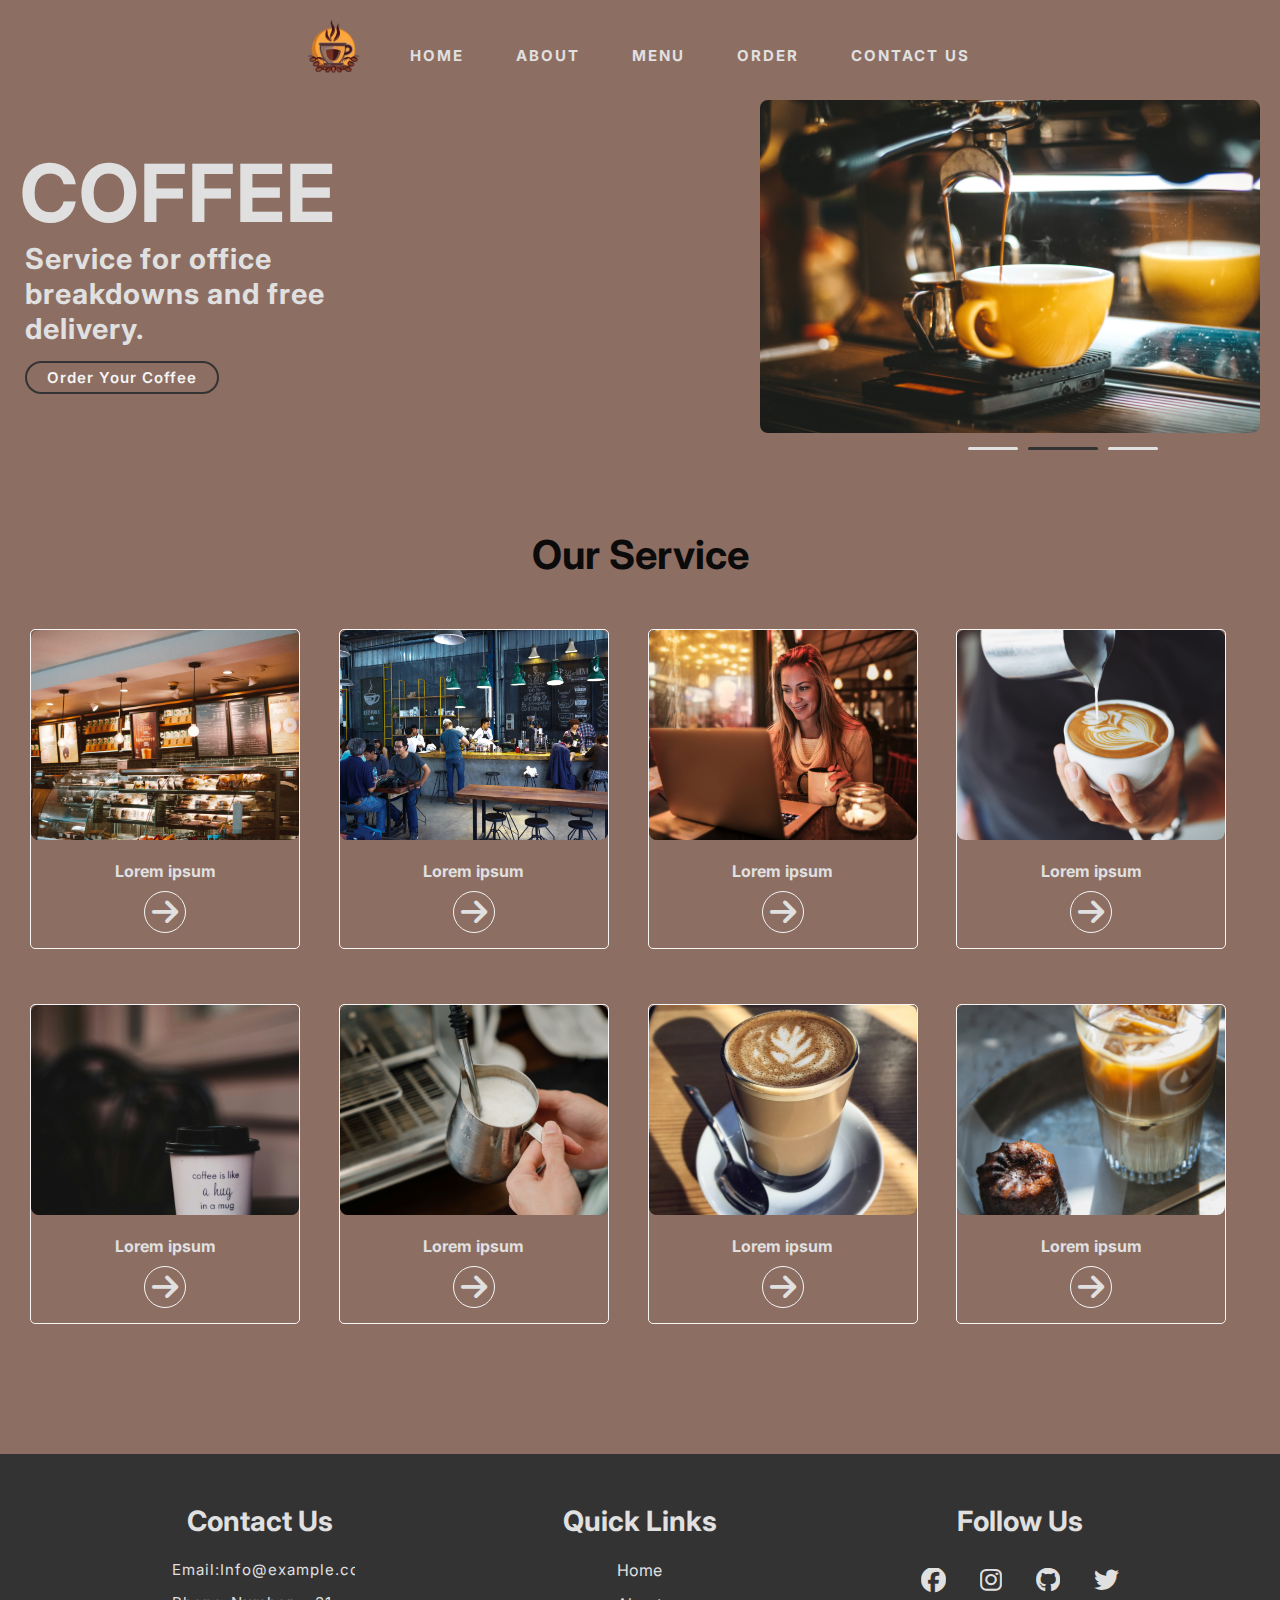
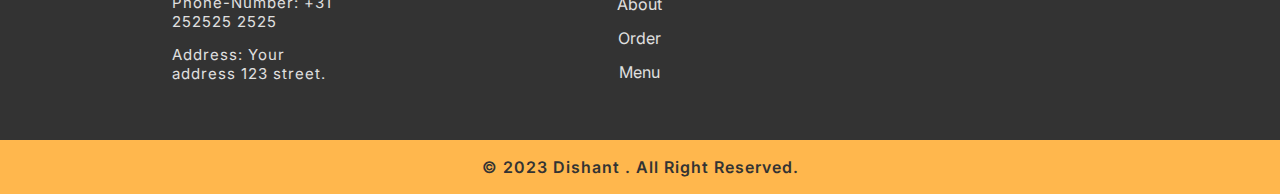
<file: index.html>
<!DOCTYPE html>
<html lang="en">
<head>
    <meta charset="UTF-8">
    
    <meta name="viewport" content="width=device-width, initial-scale=1.0">
    <title>Coffee Shop | Home</title>
    <link rel="stylesheet" href="style.css">
    <link rel="stylesheet" href="https://cdnjs.cloudflare.com/ajax/libs/font-awesome/6.5.1/css/all.min.css">
</head>
<body>

    <div class="body">
        <header>
            <div>
            <img src="img/logo.png" alt="logo">
            </div>

            <div>
                <ul>
                   <li><a href="index.html"> HOME </a></li>
                   <li><a href="about us .html"> ABOUT </a> </li>
                   <li> <a href="menu.html"> MENU </a></li>
                   <li> <a href="order.html"> ORDER </a></li>
                   <li> <a href="contact.html"> CONTACT US </a></li>
                </ul>
            </div>
            
        </header>

        <div class="section-1">

            <div>
                <h1>COFFEE</h1>
                <h3>Service for office breakdowns and free delivery.</h3>
                <button class="btn-1"> Order Your Coffee</button>
            </div>

           <div>
               <img src="img/6.png" alt=""> 
           </div> 

        </div>

        <div class="scroll-line">
            <div></div>
            <div></div>
            <div></div>
        </div>

        <div class="section-2">
            <h1>Our Service</h1>
            <div class="container">
                <div>
                    <img src="img/shop 1.png" alt="">
                    <h4>Lorem ipsum</h4> 
                    <i class="fa-sharp fa-solid fa-arrow-right"></i>
                </div>
                <div>
                    <img src="img/shop 2.png" alt="">
                    <h4>Lorem ipsum</h4>
                    <i class="fa-sharp fa-solid fa-arrow-right"></i>
                </div>
                <div>
                    <img src="img/cafe.png" alt="">
                    <h4>Lorem ipsum</h4>
                    <i class="fa-sharp fa-solid fa-arrow-right"></i>
                </div>  
                <div>
                    <img src="img/1.png" alt="">
                    <h4>Lorem ipsum</h4>
                    <i class="fa-sharp fa-solid fa-arrow-right"></i>
                </div>  
                <div>
                    <img src="img/2.png" alt="">
                    <h4>Lorem ipsum</h4>
                    <i class="fa-sharp fa-solid fa-arrow-right"></i>
                </div>  
                <div>
                    <img src="img/3.png" alt="">
                    <h4>Lorem ipsum</h4>
                    <i class="fa-sharp fa-solid fa-arrow-right"></i>
                </div>  
                <div>
                    <img src="img/4.png" alt="">
                    <h4>Lorem ipsum</h4>
                    <i class="fa-sharp fa-solid fa-arrow-right"></i>
                </div>  
                <div>
                    <img src="img/5.png" alt="">
                    <h4>Lorem ipsum</h4>
                    <i class="fa-sharp fa-solid fa-arrow-right"></i>
                </div>  
            </div>
        </div>

    </div>
   
  
    <footer>
            <div class="container">
                <div class="footer-content">
                    <h3>Contact Us</h3>
                    <p>Email:Info@example.com</p>
                    <p>Phone-Number: +31 252525 2525</p>
                    <p>Address: Your address 123 street.</p>
                </div>

                <div class="footer-content">
                    <h3>Quick Links</h3>
                    <ul class="list">
                        <li><a href="">Home</a></li>
                        <li><a href="">About</a></li>
                        <li><a href="">Order</a></li>
                        <li><a href="">Menu</a></li>
                    </ul>
                </div>

                <div class="footer-content">
                    <h3>Follow Us</h3>
                    <ul class="social-icons">
                    <li><a href=""><i class="fab fa-facebook"></i></a></li>
                    <li><a href=""><i class="fab fa-instagram"></i></a></li>
                    <li><a href=""><i class="fab fa-github"></i></a></li>
                    <li><a href=""><i class="fab fa-twitter"></i></a></li>
                    </ul>
                </div>
            </div>

            <div class="bottom">
                <p>&copy; 2023 Dishant . All Right Reserved.</p>
            </div>
      </footer>
      

</body>
</html>
</file>
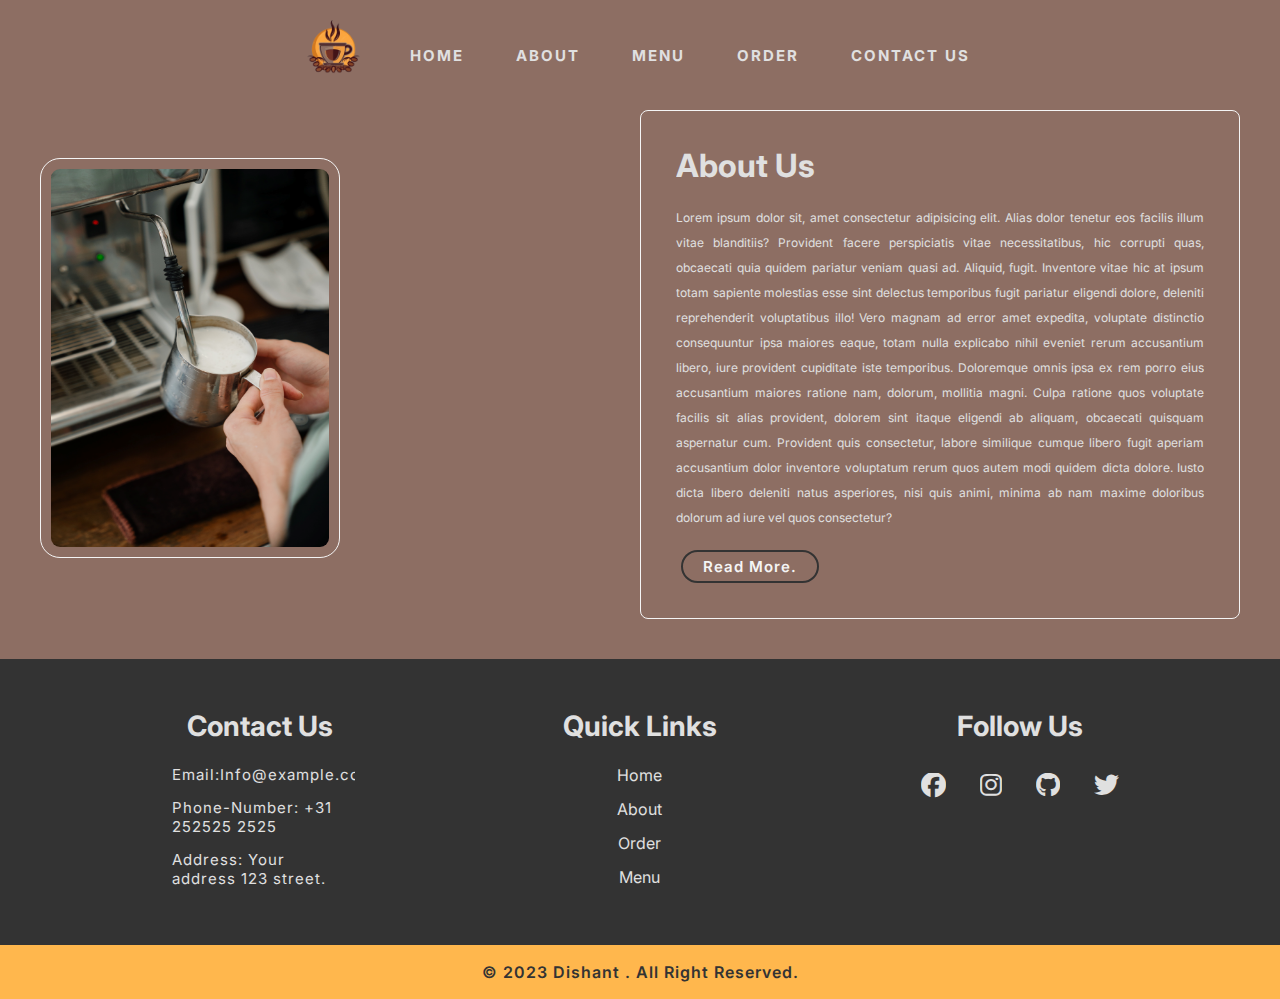
<file: about us .html>
<!DOCTYPE html>
<html lang="en">
<head>
    <meta charset="UTF-8">
    <meta name="viewport" content="width=device-width, initial-scale=1.0">
    <title>About us</title>
    <link rel="stylesheet" href="style.css">
    <link rel="stylesheet" href="https://cdnjs.cloudflare.com/ajax/libs/font-awesome/6.5.1/css/all.min.css">

</head>
<body>

    <div class="body">
        <header>
            <div>
            <img src="img/logo.png" alt="logo">
            </div>

            <div>
                <ul>
                   <li><a href="index.html"> HOME </a></li>
                   <li><a href="about us .html"> ABOUT </a> </li>
                   <li> <a href="menu.html"> MENU </a></li>
                   <li> <a href="order.html"> ORDER </a></li>
                   <li> <a href="contact.html"> CONTACT US </a></li>
                </ul>
            </div>
            

        </header>


        <div class="section-3">
            <div>
                <img src="img/3.png" alt="">
            </div>
            
            <div>
                <h1>About Us</h1>
                <p> 
                   Lorem ipsum dolor sit, amet consectetur adipisicing elit. Alias dolor tenetur eos facilis illum vitae blanditiis? Provident facere perspiciatis vitae necessitatibus, hic corrupti quas, obcaecati quia quidem pariatur veniam quasi ad. Aliquid, fugit. Inventore vitae hic at ipsum totam sapiente molestias esse sint delectus temporibus fugit pariatur eligendi dolore, deleniti reprehenderit voluptatibus illo! Vero magnam ad error amet expedita, voluptate distinctio consequuntur ipsa maiores eaque, totam nulla explicabo nihil eveniet rerum accusantium libero, iure provident cupiditate iste temporibus. Doloremque omnis ipsa ex rem porro eius accusantium maiores ratione nam, dolorum, mollitia magni. Culpa ratione quos voluptate facilis sit alias provident, dolorem sint itaque eligendi ab aliquam, obcaecati quisquam aspernatur cum. Provident quis consectetur, labore similique cumque libero fugit aperiam accusantium dolor inventore voluptatum rerum quos autem modi quidem dicta dolore. Iusto dicta libero deleniti natus asperiores, nisi quis animi, minima ab nam maxime doloribus dolorum ad iure vel quos consectetur?
                </p>

                <button class="btn-1">Read More.</button>

                </div>
        </div>
</div>

<footer>
    <div class="container">
        <div class="footer-content">
            <h3>Contact Us</h3>
            <p>Email:Info@example.com</p>
            <p>Phone-Number: +31 252525 2525</p>
            <p>Address: Your address 123 street.</p>
        </div>

        <div class="footer-content">
            <h3>Quick Links</h3>
            <ul class="list">
                <li><a href="">Home</a></li>
                <li><a href="">About</a></li>
                <li><a href="">Order</a></li>
                <li><a href="">Menu</a></li>
            </ul>
        </div>

        <div class="footer-content">
            <h3>Follow Us</h3>
            <ul class="social-icons">
            <li><a href=""><i class="fab fa-facebook"></i></a></li>
            <li><a href=""><i class="fab fa-instagram"></i></a></li>
            <li><a href=""><i class="fab fa-github"></i></a></li>
            <li><a href=""><i class="fab fa-twitter"></i></a></li>
            </ul>
        </div>
    </div>

    <div class="bottom">
        <p>&copy; 2023 Dishant . All Right Reserved.</p>
    </div>
</footer>

</body>
</html>
</file>
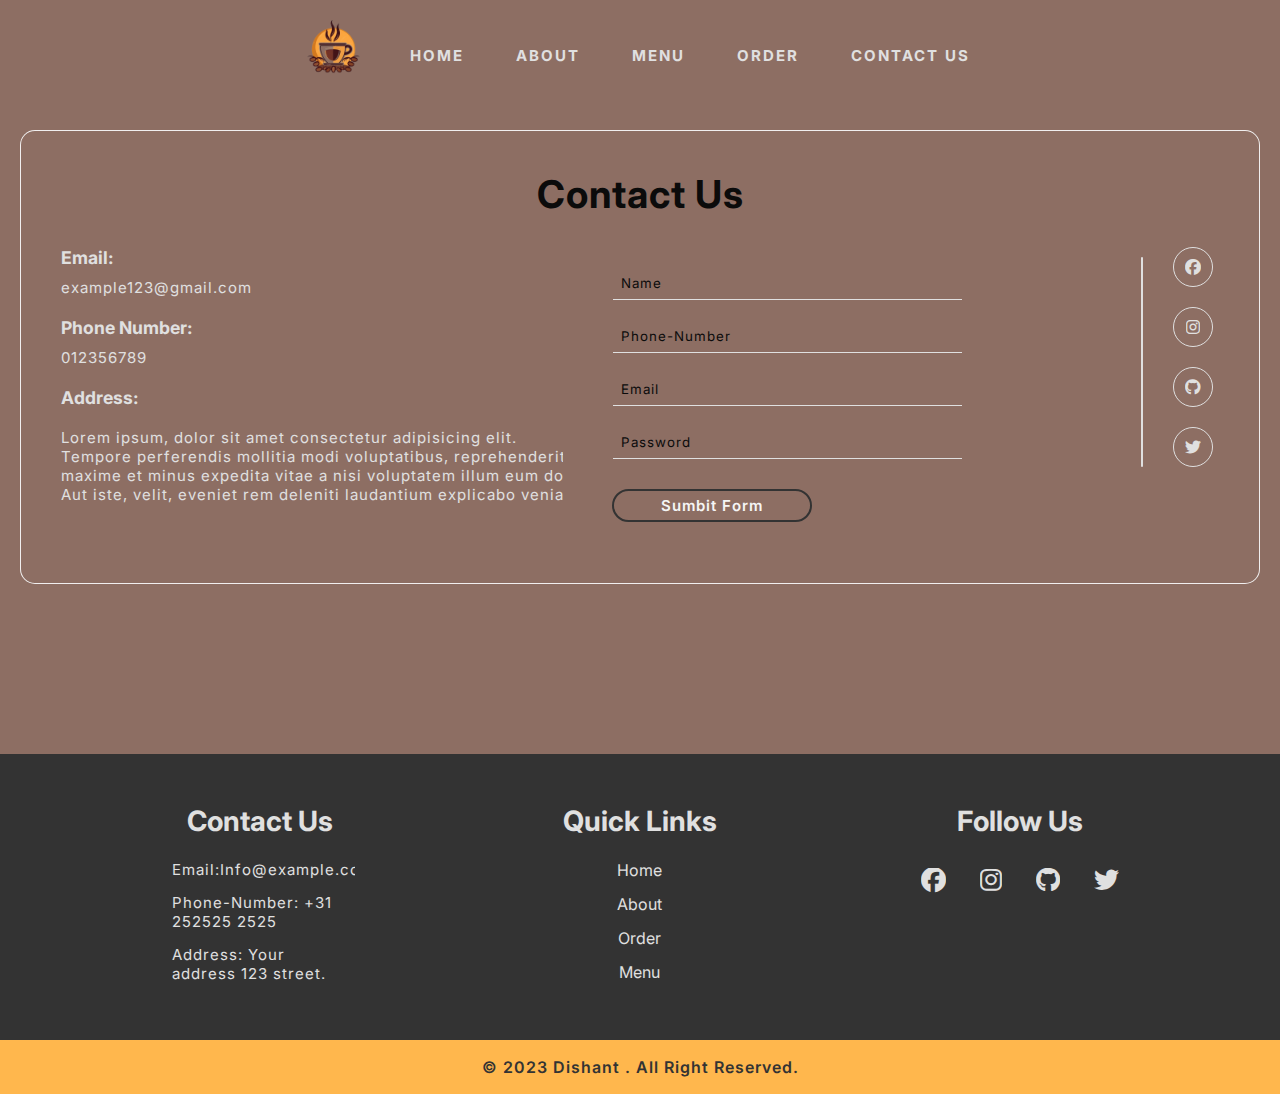
<file: contact.html>
<!DOCTYPE html>
<html lang="en">
<head>
    <meta charset="UTF-8">
    
    <meta name="viewport" content="width=device-width, initial-scale=1.0">
    <title>Coffee Shop | Home</title>
    <link rel="stylesheet" href="style.css">
    <link rel="stylesheet" href="https://cdnjs.cloudflare.com/ajax/libs/font-awesome/6.5.1/css/all.min.css">
</head>
<body>

    <div class="body">
        <header>
            <div>
            <img src="img/logo.png" alt="logo">
            </div>

            <div>
                <ul>
                   <li><a href="index.html"> HOME </a></li>
                   <li><a href="about us .html"> ABOUT </a> </li>
                   <li> <a href="menu.html"> MENU </a></li>
                   <li> <a href="order.html"> ORDER </a></li>
                   <li> <a href="contact.html"> CONTACT US </a></li>
                </ul>
            </div>
            
        </header>
        <br>
        <br>


            <div class="contact-sec">
                <h1>Contact Us</h1>

                <div class="container">
                    <div>
                        <h3>Email:</h3>
                        <p>example123@gmail.com</p>
                        <h3>Phone Number:</h3>
                        <p>012356789</p>
                        <h3>Address:</h3>
                        <p><pre>
Lorem ipsum, dolor sit amet consectetur adipisicing elit. 
Tempore perferendis mollitia modi voluptatibus, reprehenderit
maxime et minus expedita vitae a nisi voluptatem illum eum dolore 
Aut iste, velit, eveniet rem deleniti laudantium explicabo veniam .
                        </pre></p>
                    </div>

                    <div>
                        <form action="">
                            <input type="text" placeholder="Name">
                            <input type="number" placeholder="Phone-Number">
                            <input type="email" placeholder="Email">
                            <input type="password" placeholder="Password">
                            <button type="submit" class="btn-1">Sumbit Form</button>
                        </form>
                    </div>
                   <div></div>
                    <div>
                        <a href="#"><i class="fa-brands fa-facebook"></i></a>
                        <a href="#"><i class="fa-brands fa-instagram"></i></a>
                        <a href="#"><i class="fa-brands fa-github"></i></a>
                        <a href="#"><i class="fa-brands fa-twitter"></i></a>
                    </div>

                </div>

            </div>


    </div>


    <footer>
        <div class="container">
            <div class="footer-content">
                <h3>Contact Us</h3>
                <p>Email:Info@example.com</p>
                <p>Phone-Number: +31 252525 2525</p>
                <p>Address: Your address 123 street.</p>
            </div>

            <div class="footer-content">
                <h3>Quick Links</h3>
                <ul class="list">
                    <li><a href="">Home</a></li>
                    <li><a href="">About</a></li>
                    <li><a href="">Order</a></li>
                    <li><a href="">Menu</a></li>
                </ul>
            </div>

            <div class="footer-content">
                <h3>Follow Us</h3>
                <ul class="social-icons">
                <li><a href=""><i class="fab fa-facebook"></i></a></li>
                <li><a href=""><i class="fab fa-instagram"></i></a></li>
                <li><a href=""><i class="fab fa-github"></i></a></li>
                <li><a href=""><i class="fab fa-twitter"></i></a></li>
                </ul>
            </div>
        </div>

        <div class="bottom">
            <p>&copy; 2023 Dishant . All Right Reserved.</p>
        </div>
  </footer>


</body>
</html>
</file>
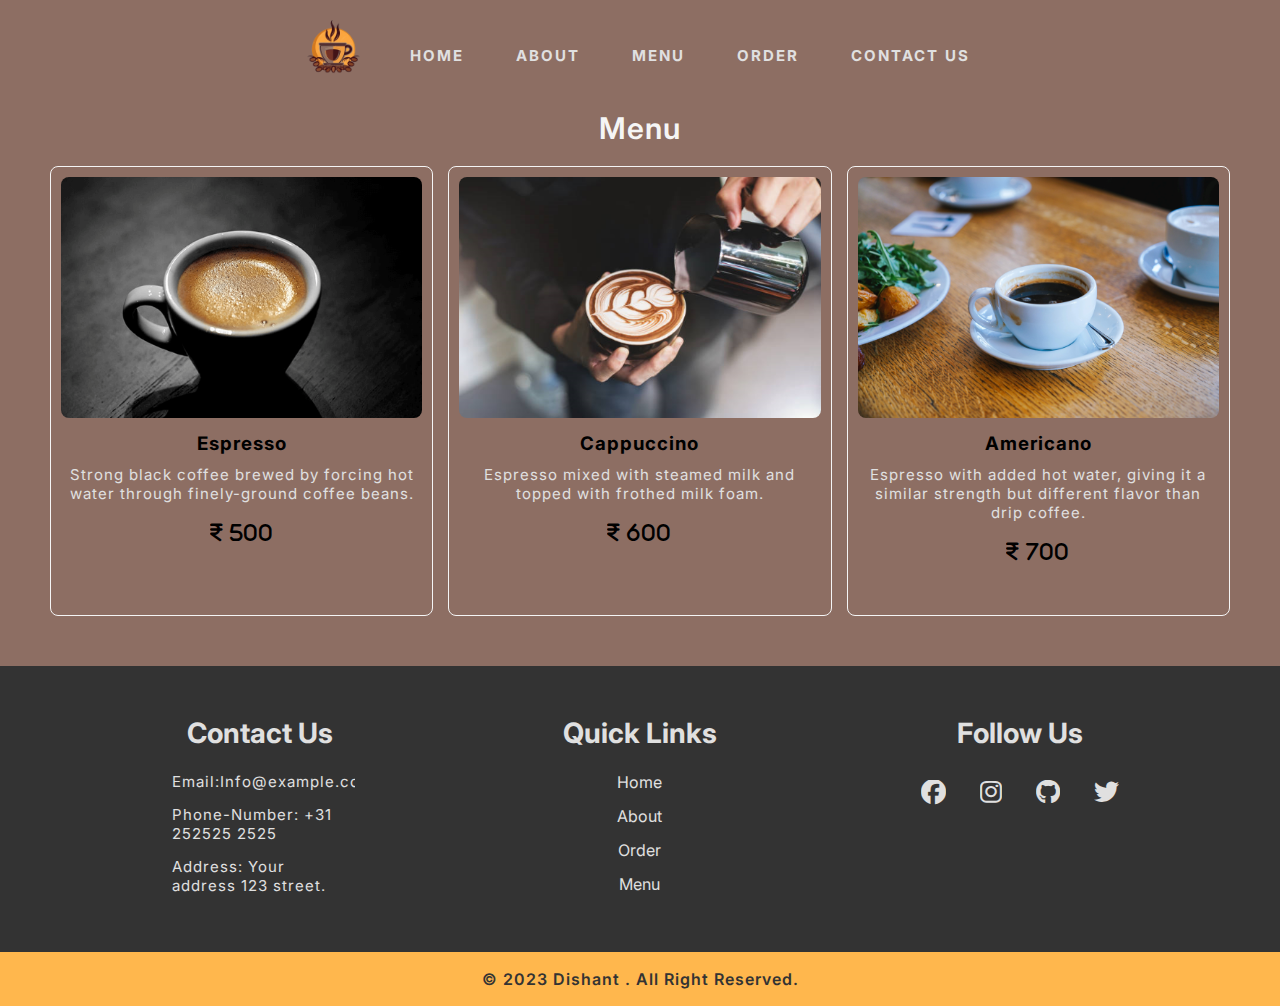
<file: menu.html>
<!DOCTYPE html>
<html lang="en">
<head>
    <meta charset="UTF-8">
    
    <meta name="viewport" content="width=device-width, initial-scale=1.0">
    <title> Menu </title>
    <link rel="stylesheet" href="style.css">
    <link rel="stylesheet" href="https://cdnjs.cloudflare.com/ajax/libs/font-awesome/6.5.1/css/all.min.css">
</head>
<body>

    <div class="body">
        <header>
            <div>
            <img src="img/logo.png" alt="logo">
            </div>

            <div>
                <ul>
                   <li><a href="index.html"> HOME </a></li>
                   <li><a href="about us .html"> ABOUT </a> </li>
                   <li> <a href="menu.html"> MENU </a></li>
                   <li> <a href="order.html"> ORDER </a></li>
                   <li> <a href="contact.html"> CONTACT US </a></li>
                </ul>
            </div>
            
        </header>



    <div class="menu-section">
        <h2>Menu</h2>
        <ul class="menu-list">
            <li>
                <div class="item">
                    <img src="img/espresso.png" alt="Espresso">
                    <h3>Espresso</h3>
                    <p>Strong black coffee brewed by forcing hot water through finely-ground coffee beans.</p> <br>
                    <span class="price"> <i class="fa-solid fa-indian-rupee-sign"> 500 </i></span>
                </div>
            </li>
            <li>
                <div class="item">
                    <img src="img/cappuccino.png" alt="Cappuccino">
                    <h3>Cappuccino</h3>
                    <p>Espresso mixed with steamed milk and topped with frothed milk foam.</p> <br>
                    <span class="price"> <i class="fa-solid fa-indian-rupee-sign"> 600 </i></span>
                </div>
            </li>
            <li>
                <div class="item">
                    <img src="img/americano .png" alt="Americano">
                    <h3>Americano</h3>
                    <p>Espresso with added hot water, giving it a similar strength but different flavor than drip coffee.</p> <br>
                    <span class="price"><i class="fa-solid fa-indian-rupee-sign"> 700 </i></span>
                </div>
            </li>
           
                        <!-- Add more items as needed -->
        
        </ul>
    </div>
</div>

<footer>
    <div class="container">
        <div class="footer-content">
            <h3>Contact Us</h3>
            <p>Email:Info@example.com</p>
            <p>Phone-Number: +31 252525 2525</p>
            <p>Address: Your address 123 street.</p>
        </div>

        <div class="footer-content">
            <h3>Quick Links</h3>
            <ul class="list">
                <li><a href="">Home</a></li>
                <li><a href="">About</a></li>
                <li><a href="">Order</a></li>
                <li><a href="">Menu</a></li>
            </ul>
        </div>

        <div class="footer-content">
            <h3>Follow Us</h3>
            <ul class="social-icons">
            <li><a href=""><i class="fab fa-facebook"></i></a></li>
            <li><a href=""><i class="fab fa-instagram"></i></a></li>
            <li><a href=""><i class="fab fa-github"></i></a></li>
            <li><a href=""><i class="fab fa-twitter"></i></a></li>
            </ul>
        </div>
    </div>

    <div class="bottom">
        <p>&copy; 2023 Dishant . All Right Reserved.</p>
    </div>
</footer>

</body>
</html>
</file>
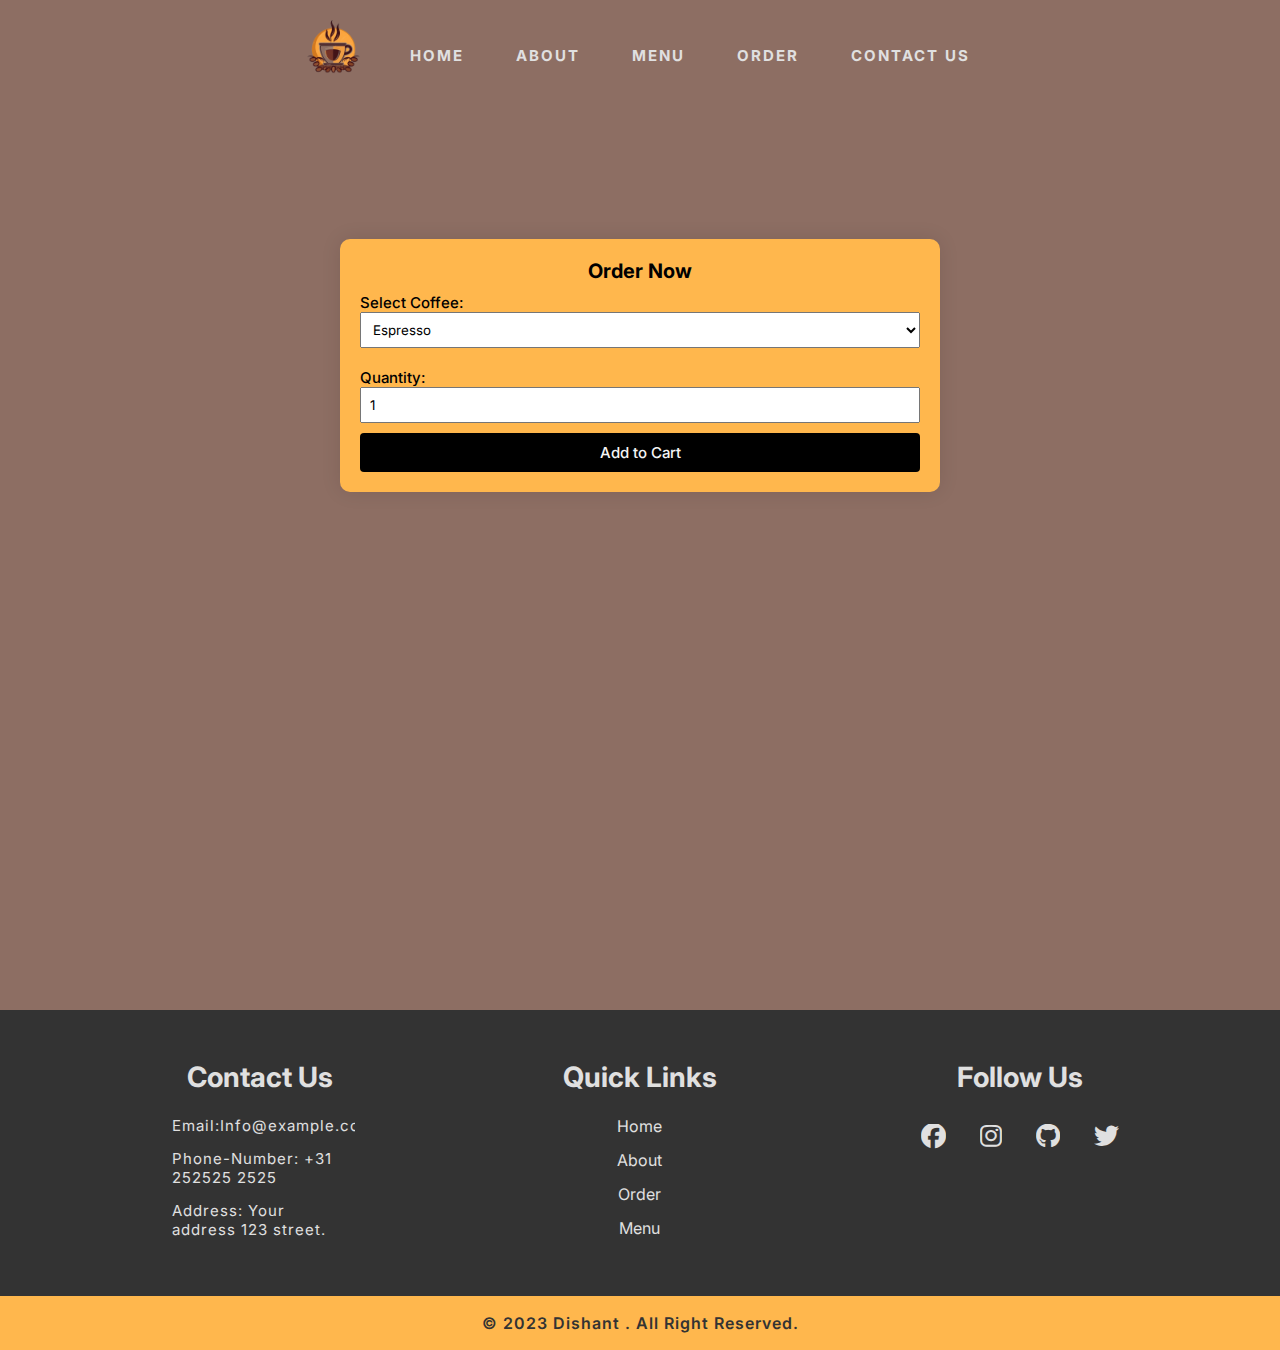
<file: order.html>
<!DOCTYPE html>
<html lang="en">
<head>
    <meta charset="UTF-8">
    
    <meta name="viewport" content="width=device-width, initial-scale=1.0">
    <title>Order Now</title>
    <link rel="stylesheet" href="style.css">
    <link rel="stylesheet" href="https://cdnjs.cloudflare.com/ajax/libs/font-awesome/6.5.1/css/all.min.css">
</head>
<body>

    <div class="body">

    <header>
        <div>
        <img src="img/logo.png" alt="logo">
        </div>

        <div>
            <ul>
               <li><a href="index.html"> HOME </a></li>
               <li><a href="about us .html"> ABOUT </a> </li>
               <li> <a href="menu.html"> MENU </a></li>
               <li> <a href="order.html"> ORDER </a></li>
               <li> <a href="contact.html"> CONTACT US </a></li>
            </ul>
        </div>
        

    </header>

        <div class="order-body">

    <div class="order-section">
        
        <h2>Order Now</h2>
        
        <form action="submit_order.php" method="post">
            
            <label for="coffeeType">Select Coffee:</label>
            
            <select id="coffeeType" name="coffeeType">

                <option value="espresso">Espresso</option>
                <option value="cappuccino">Cappuccino</option>
                <option value="americano">Americano</option>
                
                <!-- Add more coffee options as needed -->
            
            </select>

            <label for="quantity">Quantity:</label>
            <input type="number" id="quantity" name="quantity" min="1" value="1">

            <button type="submit">Add to Cart</button>
        
        </form>
    </div>
</div>
</div>
 
<footer>
    <div class="container">
        <div class="footer-content">
            <h3>Contact Us</h3>
            <p>Email:Info@example.com</p>
            <p>Phone-Number: +31 252525 2525</p>
            <p>Address: Your address 123 street.</p>
        </div>

        <div class="footer-content">
            <h3>Quick Links</h3>
            <ul class="list">
                <li><a href="">Home</a></li>
                <li><a href="">About</a></li>
                <li><a href="">Order</a></li>
                <li><a href="">Menu</a></li>
            </ul>
        </div>

        <div class="footer-content">
            <h3>Follow Us</h3>
            <ul class="social-icons">
            <li><a href=""><i class="fab fa-facebook"></i></a></li>
            <li><a href=""><i class="fab fa-instagram"></i></a></li>
            <li><a href=""><i class="fab fa-github"></i></a></li>
            <li><a href=""><i class="fab fa-twitter"></i></a></li>
            </ul>
        </div>
    </div>

    <div class="bottom">
        <p>&copy; 2023 Dishant . All Right Reserved.</p>
    </div>
</footer>

</body>
</html>
</file>
<file: style.css>
@import url('https://fonts.googleapis.com/css2?family=Inter:wght@100;200;300;500;600;700;800;900&display=swap');

*{
    margin: 0;
    padding: 0;
    box-sizing: border-box;
    list-style: none;
    overflow-x: hidden;
    font-family: 'Inter', sans-serif;
}

.body{
    background-color: #8D6E63;
    padding:20px;
}

header{
    height: 70px;
    overflow: hidden;
    display: flex;
    justify-content: center;
    align-items: center; 
    align-content: center;
}

header div:nth-child(1) img{
    width: 100px;
}

header div:nth-child(2) ul, 
header div:nth-child(3) ul{

   display: flex;
   justify-content: center;
   align-items: center;
   font-weight: bold;
   color: #e0e0e0;
   font-size: 15px; 
   align-content: center;
   letter-spacing: 2px;
}

header div:nth-child(2) ul li, 
header div:nth-child(3) ul li{

    margin: 0 5px;
    padding: 5px 20px;
    align-content: center;
    border: 1.5px solid transparent;
    border-radius: 20px;
    cursor: pointer;
    transition: all 0.3s ease;
}


header div:nth-child(2) ul li:hover, 
header div:nth-child(3) ul li:hover{


    border: 1.9px solid #e0e0e0;
    background-color: #A1887F;
    font-weight: bolder;
    color: #000;
}

a{
    color: #e0e0e0;
    text-decoration: none;
}

a:hover{
    color: #000;
    text-decoration: underline;
}

.section-1{
    display: flex;
    justify-content: space-between;
    align-items: center;
}

.section-1 div:nth-child(1){
    width: 350px;
    color: #e0e0e0;
}

.section-1 div:nth-child(1) h1{
    font-size: 5em;
    letter-spacing: 1px;
    text-align: start;
    text-decoration: none;
}

.section-1 div:nth-child(1) h3{
    font-size: 1.8rem;
    text-align: start;
    letter-spacing: 1px;
    font-weight: 700;
    margin-bottom: 15px;
    margin-left: 5px;
}

.section-1 div:nth-child(2) img{
    margin-top: 10px;
    width: 500px;
}

.btn-1{
    margin: 0 5px;
    padding: 5px 20px;
    border: 2px solid #333333;
    border-radius: 20px;
    background-color: transparent;
    color: #f5f5f5;
    font-weight: 600;
    font-size: 15px;
    letter-spacing: 1px;
    text-align: start;
    cursor: pointer;
    transition: all .4s ease-in-out;
}

.btn-1:hover{
    background-color: #FFB74D;
    color: black;
    font-weight: bolder;
}

.scroll-line{
    display: flex;
    justify-content: center;
    align-items: center;
    margin-left: 845px;
}

.scroll-line div{
    background-color: #e0e0e0;
    width: 50px;
    height: 3px;
    border-radius: 100px;
    margin: 0 5px;
    cursor: pointer;
}

.scroll-line div:nth-child(2){
    background-color: #333333;
    width: 70px;
}

.section-2{
    margin: 80px 0;
    color: #e0e0e0;
    display: flex;
    flex-direction: column;
    align-items: center;
    justify-content: center;
}

.section-2 h1{
    font-size: 2.5rem;
    color: #0b0b0b;
}

.section-2 .container{
    display: grid;
    grid-template-columns: repeat(4, 1fr);
    grid-template-rows: repeat(2, 1fr);
    grid-column-gap: 15px;
    grid-row-gap: 15px;
    width: 100%;
    padding: 20px 10px;
}

.section-2 .container div{
    cursor: pointer;
    margin-top: 30px;
    margin-bottom: 10px;
    background-color: #8D6E63;
    border: 1px solid #f5f5f5;
    border-radius: 5px;
    height: 320px;
    width: 270px;
    display: flex;
    flex-direction: column;
    justify-content: space-between;
    align-items: center;
    transition: transform all 0.3s ease ;
}

.section-2 .container div:hover{
    transform: scale(1.04) all ease;
    color: #000;
    border: 2px solid #000;
    padding: 6px;
}

.section-2 .container div img{
    width: 100%;
    height: 210px;
    background-color: #333333;
    object-fit: cover;
}

.section-2 .container div i{
    border: 1px solid #f5f5f5;
    padding: 5px 7px;
    border-radius: 50%;
    font-size: 30px;
    margin-bottom: 15px;
    transition: all 0.2 ease;
}

.section-2 .container div i:hover{
    background-color: #000;
    color: #8D6E63;
}

.section-3{
    background-color: #8D6E63;
    color: #e0e0e0;
    display: flex;
    justify-content: space-between;
    align-items: center;
    padding: 20px 20px;
    gap: 15px;
}

.section-3 div:nth-child(1) img{
    width: 300px;
    height: 400px;
    border: 1px solid #f5f5f5;
    border-radius: 20px; 
    padding: 10px;
    transition: all 0.5s ease;
}

.section-3 div:nth-child(1) img:hover{
    transform: scale(0.9);
    background-color: #A1887F;
}

.section-3 div:nth-child(2){
    max-width: 600px;
    max-height: 600px;
    border: 1px solid #f5f5f5;
    border-radius: 8px;
    padding: 35px;
}

.section-3 div:nth-child(2) p{
    font-size: 12px;
    line-height: 25px;
    padding: 20px 0;
    text-align: justify;
}

.menu-section {
    width: 100%;
    padding: 20px;
    background-color: #8D6E63;
}

.menu-list {
    padding: 10px;
    display: flex;
    align-items: center;
    justify-content: space-between;
    gap:  15px;
}

.item {
    max-width: 400px;
    height: 450px;
    border: 1px solid #f5f5f5;
    border-radius: 8px;
    padding: 10px;
    text-align: center;
    margin-top: 10px;
    transition: all 0.3s ease;
}

img {
   
    max-width: 100%;
    height: auto;
    border-radius: 8px;
    margin-bottom: 10px;
}

.menu-section h2 {
    text-align: center;
    color: #f5f5f5;
    font-size: 30px;
    font-weight: 600;
    letter-spacing: 1px;
}

.menu-section h3 {
    color: #000;
    letter-spacing: 1px;
}

.menu-list p {
    font-size: 15px;
    margin-top: 10px;
    color: #e0e0e0;
    letter-spacing: 1px;
}

.menu-list span  {
    font-size: 20px;
    color: #000;
    font-weight: bolder;
    letter-spacing: 1px;
}

.item:hover{
    background-color: #A1887F;
    border: 2px solid #333333;
}


.order-body{
    background-color: #8D6E63;
    height: 100vh;
}

.order-section {
    max-width: 600px;
    margin: 20px auto;
    padding: 20px;
    background-color: #FFB74D;
    border-radius: 10px;
    box-shadow: 0 0 20px rgba(0, 0, 0, 0.1);
    margin-top: 12%;
}

.order-section h2{
    text-align: center;
    font-size: 20px;
    font-weight: 700;
}

form {
    display: flex;
    flex-direction: column;
}

label {
    margin-top: 10px;
    font-size: 15px;
    font-weight: 500;
}

select, input {
    margin-bottom: 10px;
    padding: 8px;
}

button {
    font-size: 15px;
    font-weight: 500;
    background-color: #000;
    color: #f5f5f5;
    padding: 10px;
    border: none;
    border-radius: 4px;
    cursor: pointer;
}

button:hover {
    background-color: #333333;
}

.contact-sec{
    background-color: #8D6E63;
    border: 1px solid #f5f5f5f5;
    border-radius: 15px;
    padding: 40px;
    color: #e0e0e0;
    margin-bottom: 150px;
}

.contact-sec h1{
    font-size: 2.4rem;
    font-weight: bold;
    color: #0b0b0b;
    letter-spacing: 1px;
    text-align: center;
    transition: all .55s ease;
}

.contact-sec h1:hover{
 transform: scale(0.5, 0.5);
 color: #f5f5f5;
 font-weight: bolder;
}

.contact-sec .container{
    display: flex;
    justify-content: space-between;
    padding-top: 20px;
}

.contact-sec h3{
    font-size: 1.1rem;
    padding: 10px 0;
} 

.contact-sec p, 
.contact-sec pre{

    font-size: 15px;
    letter-spacing: 1px;
    margin-bottom: 10px;
}

.contact-sec .container div:nth-child(2){
    margin-left: 20px;
    width: 50%;
}

.contact-sec form{
    padding: 20px;
}

.contact-sec input{
    width: 70%;
    height: 50%;
    background-color: transparent;
    outline: none;
    border: none;
    border-bottom: 1px solid #e0e0e0;
    margin: 10px;
    letter-spacing: 1px;
    color: #0b0b0b;
}

.contact-sec input::placeholder{
    color: #0b0b0b;
}

.contact-sec .btn-1{
    margin-top: 20px;
    width: 200px;
    margin-left: 9px;
    text-align: center;
}

.contact-sec .container div:nth-child(3){
    width: 2px;
    height: 210px;
    background-color: #e0e0e0;
    margin: 20px;
    border-radius: 10px;
}

.contact-sec .container div:nth-child(4){
    display: flex;
    flex-direction: column;
}

.contact-sec .container a{
    border: 1px solid #e0e0e0;
    border-radius: 50%;
    display: flex;
    align-items: center;
    justify-content: center;
    width: 40px;
    height: 40px;
    text-decoration: none;
    color: #e0e0e0;
    margin: 10px;
    transition: all 0.2s ease;
}

.contact-sec .container a:hover{
    background-color: #333333;
    color: #f5f5f5;
}

footer{
    background: #333333;
    padding-top: 50px;
    font-size: 16px;
    color: #e0e0e0;
    overflow: hidden;
}
footer .container {
    width: 1140px;
    margin: auto;
    display: flex;
    justify-content: center;
}

footer .footer-content{
    width: 33.3%;
}

footer .footer-content h3{
    font-size: 28px;
    margin-bottom: 15px;
    text-align: center;
}

footer .footer-content p{
    width: 190px;
    margin: auto;
    padding: 7px;
    font-size: 15px;
    letter-spacing: 1px;
} 

footer .footer-content ul{
    text-align: center;
}

footer .footer-content .list{
    padding: 0;
}

footer .footer-content .list li{
    width: auto;
    text-align: center;
    list-style-type: none;
    padding: 7px;
    position: relative;
    text-decoration: none;
    color: #e0e0e0;
}

footer .footer-content .list li::before{
    content: '';
    position: absolute;
    transform: translate(-50%, -50%);
    left: 50%;
    top: 100%;
    width: 0;
    height: 2px;
    background-color: #FFB74D;
    transition-duration: .5s;
}

footer .footer-content .list li:hover::before{
    width: 40px;
}

footer  .social-icons{
    text-align: center;
    padding: 0;
}

footer  .social-icons li{
    display: inline-block;
    text-align: center;
    padding: 5px;
}

footer  .social-icons i{
    font-size: 25px;
    font-weight: 500;
    text-decoration: none;
    color: #e0e0e0;
    margin: 10px;
}

footer .social-icons a{
    text-decoration: none;
}

footer .social-icons a:hover{
    color: #FFB74D;
    text-decoration: none;
}

footer .social-icons i:hover{
    color: #FFB74D;
}

footer .bottom{
    background-color: #FFB74D;
    text-align: center;
    padding: 10px 0;
    margin-top: 50px;
}

footer .bottom p{
    color: #333333;
    margin: 0;
    font-size: 16px;
    padding: 7px;
    letter-spacing: 1px;
    font-weight: 600;
}
</file>
